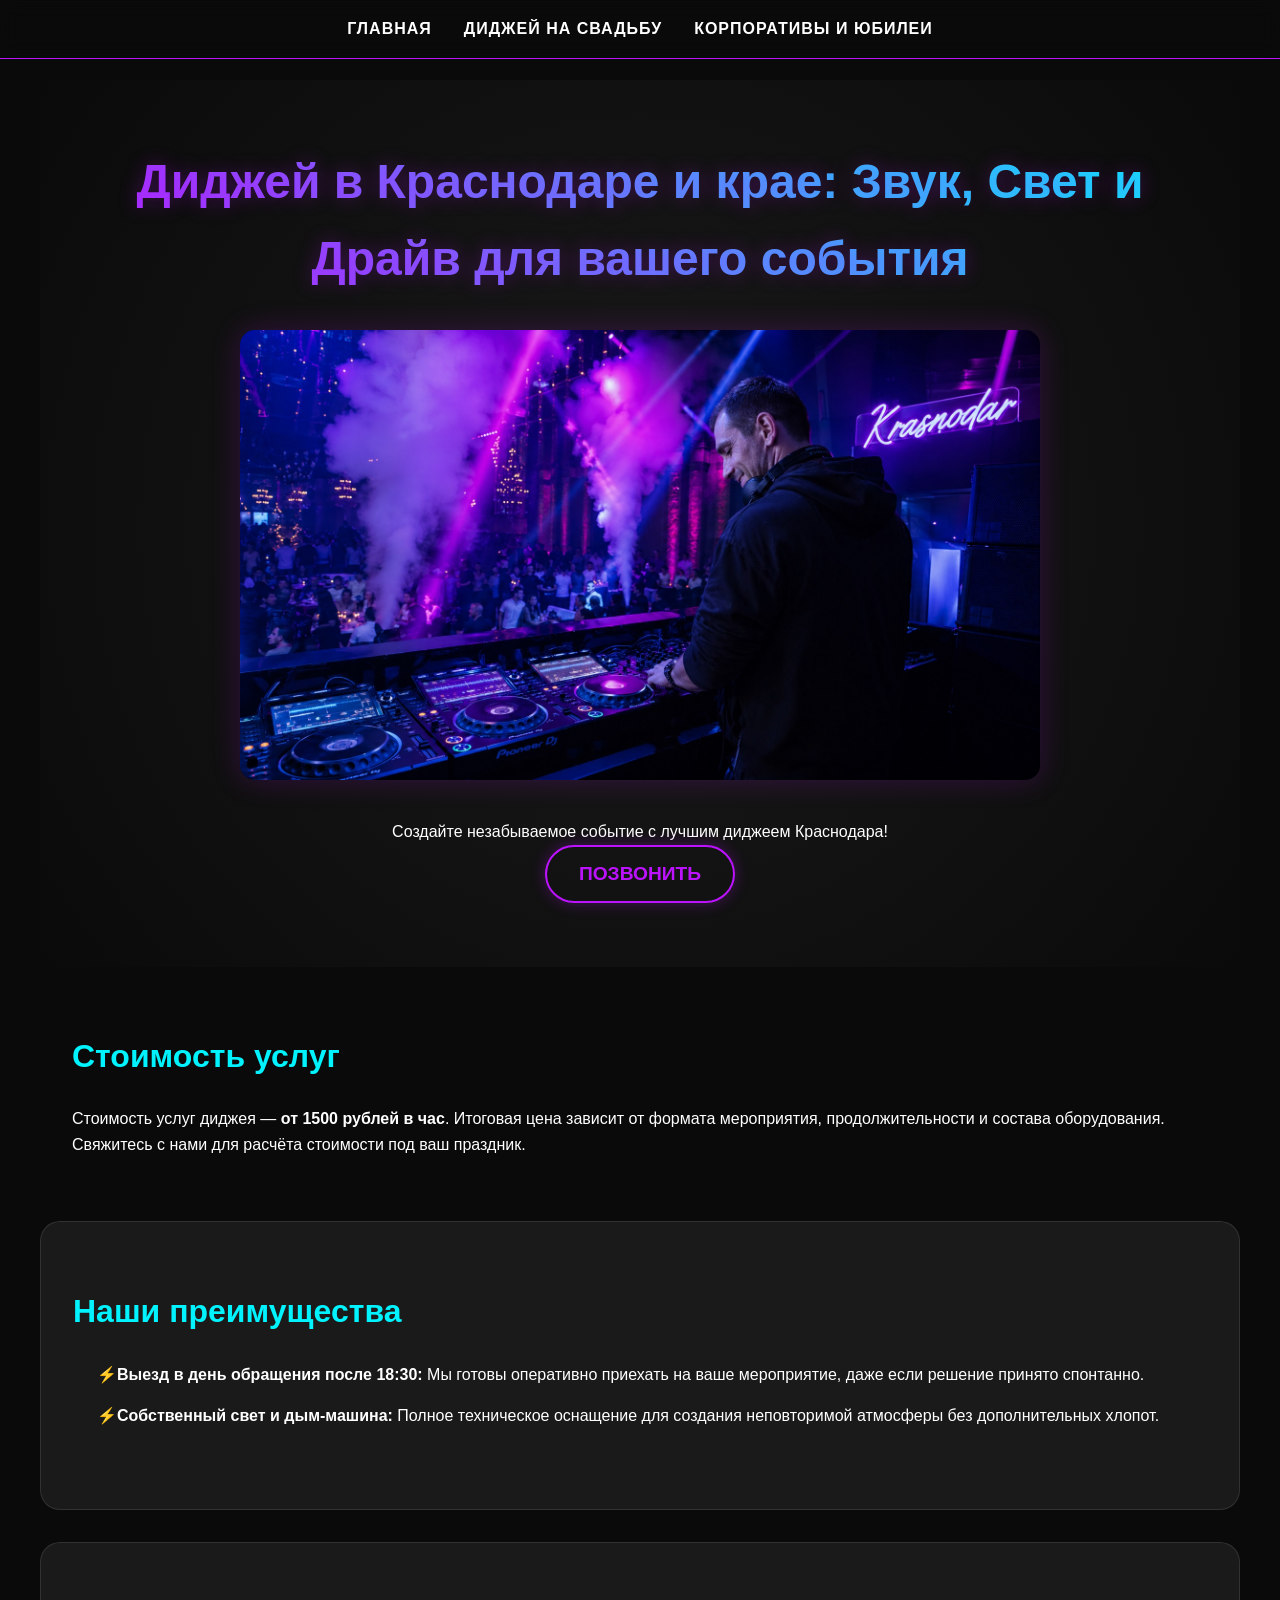
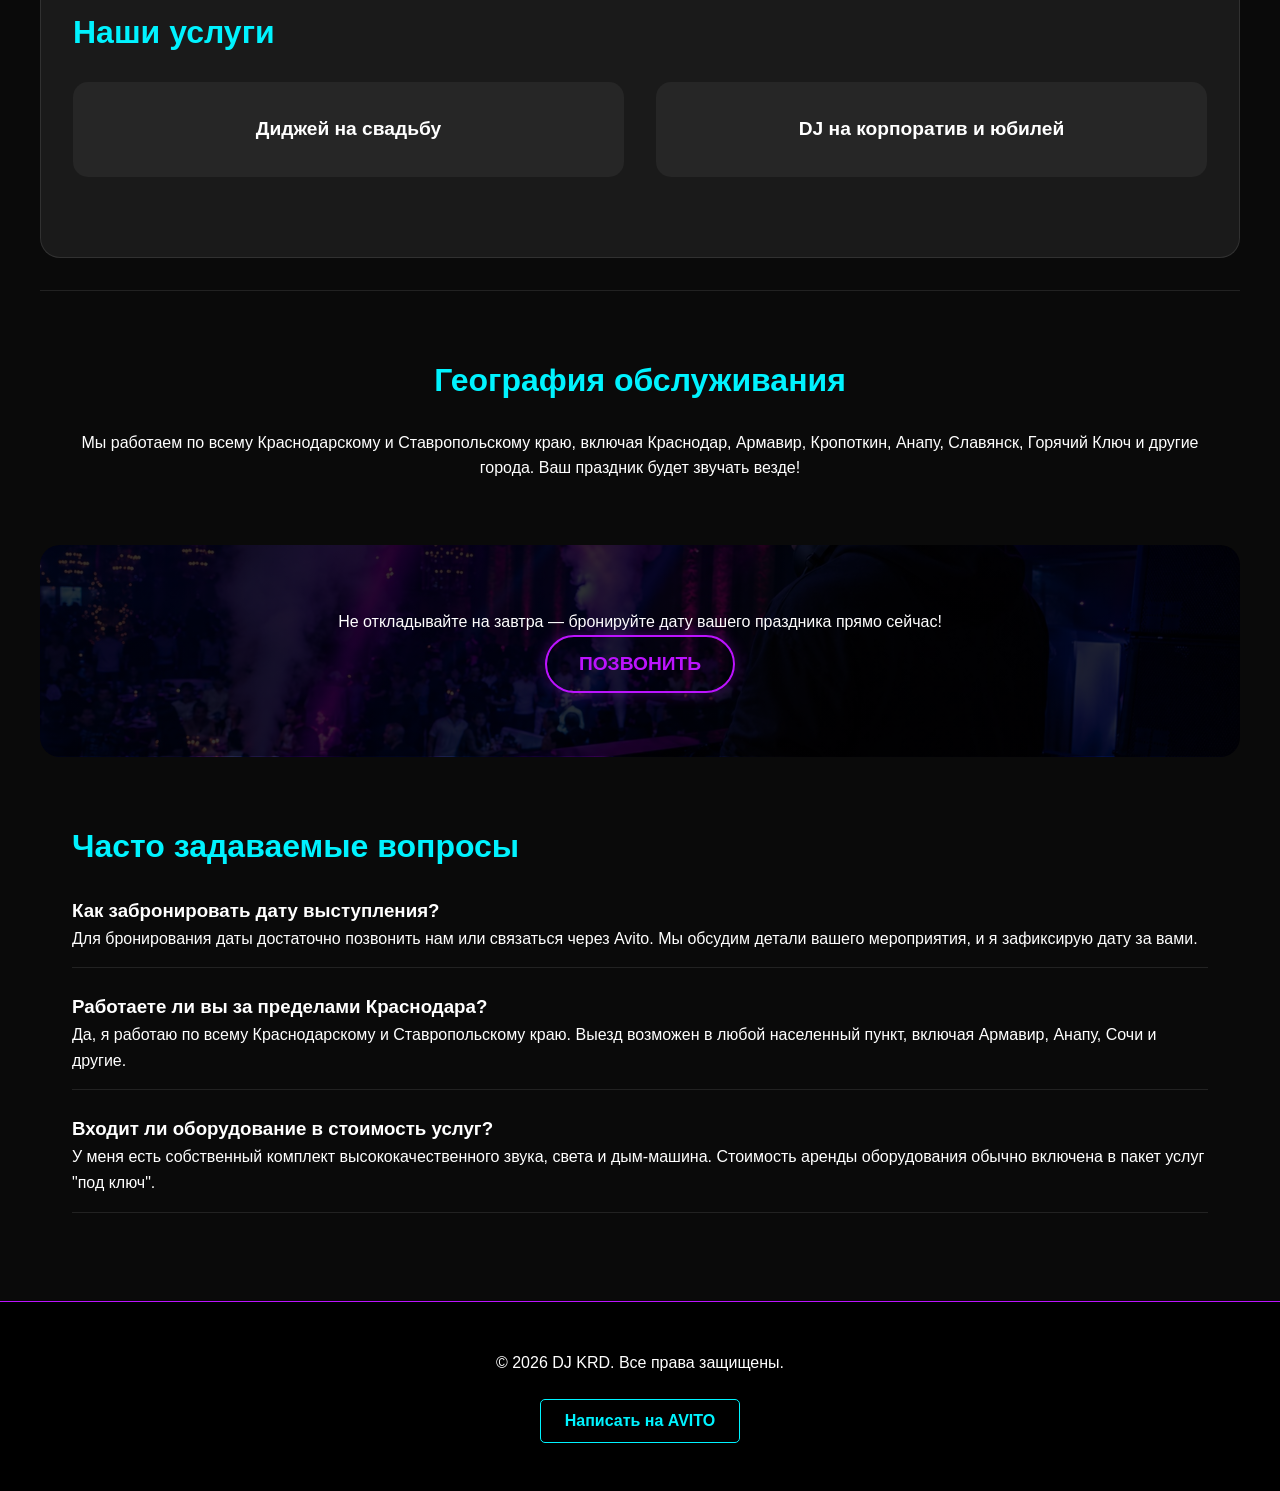
<file: index.html>
<!DOCTYPE html>
<html lang="ru">
<head>
    <meta charset="UTF-8">
    <meta name="viewport" content="width=device-width, initial-scale=1.0">
    <title>Диджей в Краснодаре — Заказать услуги DJ KRD</title>
    <meta name="description" content="Диджей для вашего торжества. Свет, дым, звук. Выезд по Краснодарскому и Ставропольскому краю. Звоните сейчас!">
    <link rel="stylesheet" href="style.css">  
    <link rel="icon" type="image/png" href="images/icon.png" sizes="32x32" />
    <link rel="icon" type="image/png" href="images/icon.png" sizes="16x16" />
    <link rel="apple-touch-icon" href="images/icon.png" />
    <link rel="canonical" href="https://dj-krd.pro/" />
<!-- Yandex.Metrika counter -->
<script type="text/javascript">
    (function(m,e,t,r,i,k,a){
        m[i]=m[i]||function(){(m[i].a=m[i].a||[]).push(arguments)};
        m[i].l=1*new Date();
        for (var j = 0; j < document.scripts.length; j++) {if (document.scripts[j].src === r) { return; }}
        k=e.createElement(t),a=e.getElementsByTagName(t)[0],k.async=1,k.src=r,a.parentNode.insertBefore(k,a)
    })(window, document,'script','https://mc.yandex.ru/metrika/tag.js?id=108971714', 'ym');

    ym(108971714, 'init', {ssr:true, webvisor:true, clickmap:true, ecommerce:"dataLayer", referrer: document.referrer, url: location.href, accurateTrackBounce:true, trackLinks:true});
</script>
<noscript><div><img src="https://mc.yandex.ru/watch/108971714" style="position:absolute; left:-9999px;" alt="" /></div></noscript>
<!-- /Yandex.Metrika counter -->

</head>
<body>
    <header>
        <nav>
            <a href="index.html">Главная</a>
            <a href="didjey-na-svadbu.html">Диджей на свадьбу</a>
            <a href="dj-na-korporativ.html">Корпоративы и Юбилеи</a>
        </nav>
    </header>

    <main>
        <section class="hero">
            <h1>Диджей в Краснодаре и крае: Звук, Свет и Драйв для вашего события</h1>
            <div class="hero-content">
                <img src="hero_dj.jpg" alt="Профессиональный Диджей в Краснодаре" class="hero-image">
                <p>Создайте незабываемое событие с лучшим диджеем Краснодара!</p>
                <button class="cta-button">Позвонить</button>
            </div>
        </section>

        <section class="pricing">
            <h2>Стоимость услуг</h2>
            <p>Стоимость услуг диджея — <strong>от 1500 рублей в час</strong>. Итоговая цена зависит от формата мероприятия, продолжительности и состава оборудования. Свяжитесь с нами для расчёта стоимости под ваш праздник.</p>
        </section>

        <section class="usp">
            <h2>Наши преимущества</h2>
            <ul>
                <li>⚡<strong>Выезд в день обращения после 18:30:</strong> Мы готовы оперативно приехать на ваше мероприятие, даже если решение принято спонтанно.</li>
                <li>⚡<strong>Собственный свет и дым-машина:</strong> Полное техническое оснащение для создания неповторимой атмосферы без дополнительных хлопот.</li>
            </ul>
        </section>

        <section class="services">
            <h2>Наши услуги</h2>
            <ul>
                <li><a href="didjey-na-svadbu.html">Диджей на свадьбу</a></li>
                <li><a href="dj-na-korporativ.html">DJ на корпоратив и юбилей</a></li>
            </ul>
        </section>

        <section class="geography">
            <h2>География обслуживания</h2>
            <p>Мы работаем по всему Краснодарскому и Ставропольскому краю, включая Краснодар, Армавир, Кропоткин, Анапу, Славянск, Горячий Ключ и другие города. Ваш праздник будет звучать везде!</p>
        </section>

        <section class="cta-bottom">
            <p>Не откладывайте на завтра — бронируйте дату вашего праздника прямо сейчас!</p>
            <button class="cta-button">Позвонить</button>
        </section>

        <section class="seo-keywords" style="display:none;">
            <p>Ключевые слова: праздник, торжество, бронирование даты, сезон 2026, светомузыка, диджей на свадьбу Краснодар, DJ на корпоратив, аренда звука и света.</p>
        </section>

        <section class="faq" itemscope itemtype="https://schema.org/FAQPage">
            <h2>Часто задаваемые вопросы</h2>
            <div class="faq-item" itemprop="mainEntity" itemscope itemtype="https://schema.org/Question">
                <h3 itemprop="name">Как забронировать дату выступления?</h3>
                <div itemprop="acceptedAnswer" itemscope itemtype="https://schema.org/Answer">
                    <p itemprop="text">Для бронирования даты достаточно позвонить нам или связаться через Avito. Мы обсудим детали вашего мероприятия, и я зафиксирую дату за вами.</p>
                </div>
            </div>
            <div class="faq-item" itemprop="mainEntity" itemscope itemtype="https://schema.org/Question">
                <h3 itemprop="name">Работаете ли вы за пределами Краснодара?</h3>
                <div itemprop="acceptedAnswer" itemscope itemtype="https://schema.org/Answer">
                    <p itemprop="text">Да, я работаю по всему Краснодарскому и Ставропольскому краю. Выезд возможен в любой населенный пункт, включая Армавир, Анапу, Сочи и другие.</p>
                </div>
            </div>
            <div class="faq-item" itemprop="mainEntity" itemscope itemtype="https://schema.org/Question">
                <h3 itemprop="name">Входит ли оборудование в стоимость услуг?</h3>
                <div itemprop="acceptedAnswer" itemscope itemtype="https://schema.org/Answer">
                    <p itemprop="text">У меня есть собственный комплект высококачественного звука, света и дым-машина. Стоимость аренды оборудования обычно включена в пакет услуг "под ключ".</p>
                </div>
            </div>
        </section>
    </main>

    <footer>
        <p>&copy; 2026 DJ KRD. Все права защищены.</p>
        <div class="social-links">
            <a href="https://www.avito.ru/krasnodar/predlozheniya_uslug/didzhey_s_oborudoniem_7612528596?utm_campaign=native&utm_medium=item_page_android&utm_source=soc_sharing_seller" target="_blank">Написать на AVITO</a>
        </div>
    </footer>

    <script src="script.js"></script>
</body>
</html>
</file>
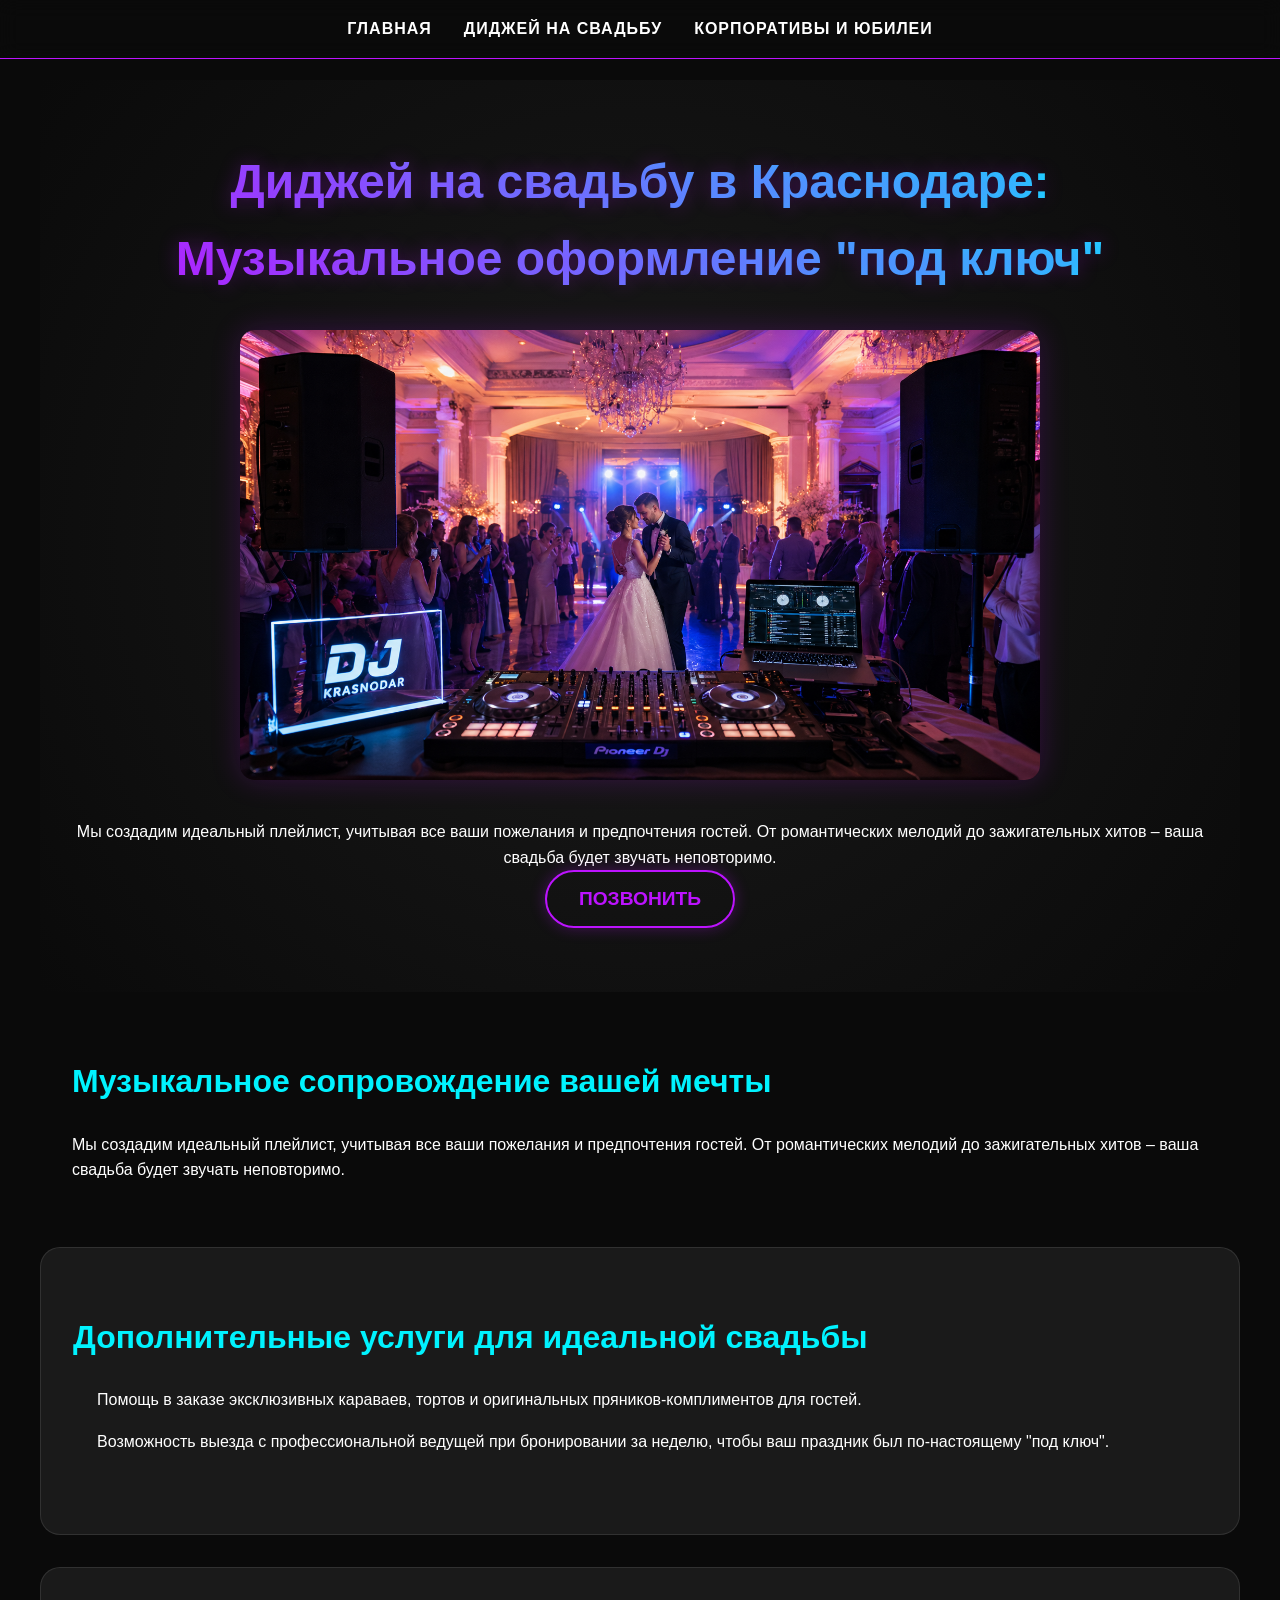
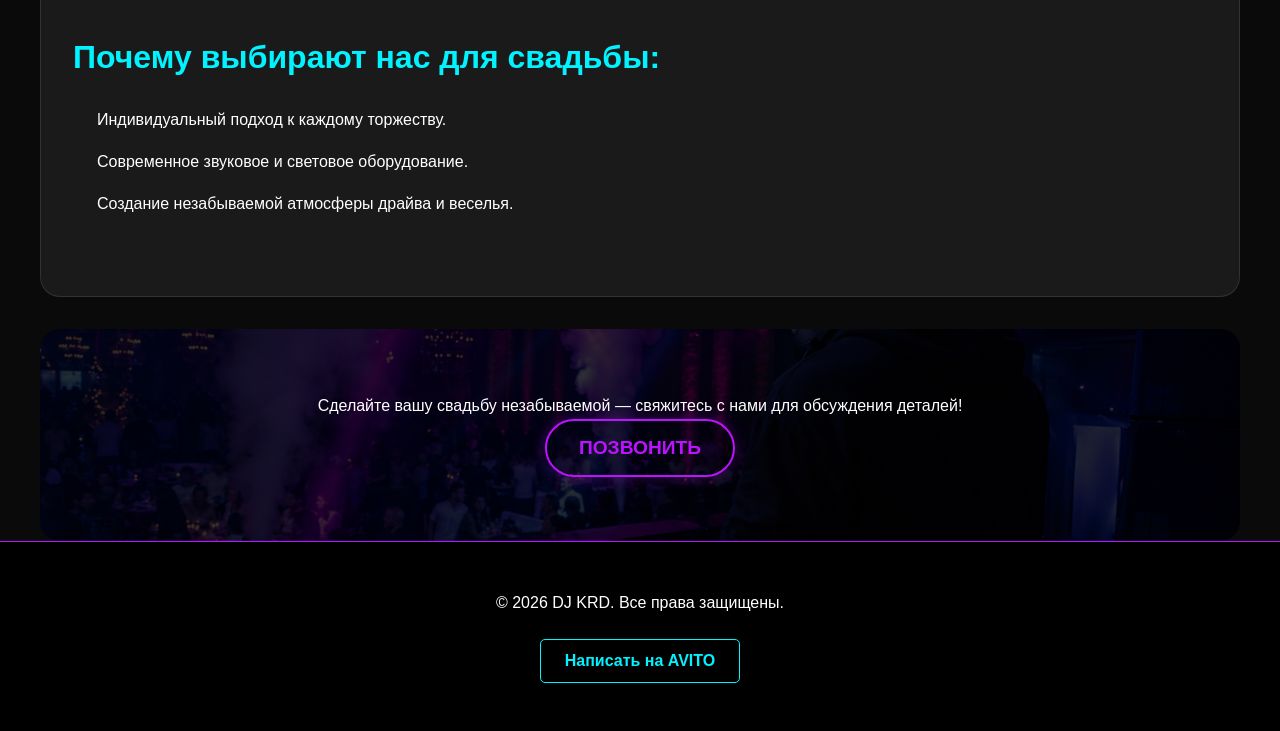
<file: didjey-na-svadbu.html>
<!DOCTYPE html>
<html lang="ru">
<head>
    <meta charset="UTF-8">
    <meta name="viewport" content="width=device-width, initial-scale=1.0">
    <title>Диджей на свадьбу в Краснодаре — Заказать услуги DJ KRD</title>
    <meta name="description" content="Профессиональный диджей для вашего торжества. Свет, дым, звук. Выезд по Краснодарскому и Ставропольскому краю. Звоните сейчас!">
    <link rel="stylesheet" href="style.css">  
    <link rel="icon" type="image/png" href="images/icon.png" sizes="32x32" />
    <link rel="icon" type="image/png" href="images/icon.png" sizes="16x16" />
    <link rel="apple-touch-icon" href="images/icon.png" />
    <link rel="canonical" href="https://dj-krd.pro/didjey-na-svadbu.html" />
<!-- Yandex.Metrika counter -->
<script type="text/javascript">
    (function(m,e,t,r,i,k,a){
        m[i]=m[i]||function(){(m[i].a=m[i].a||[]).push(arguments)};
        m[i].l=1*new Date();
        for (var j = 0; j < document.scripts.length; j++) {if (document.scripts[j].src === r) { return; }}
        k=e.createElement(t),a=e.getElementsByTagName(t)[0],k.async=1,k.src=r,a.parentNode.insertBefore(k,a)
    })(window, document,'script','https://mc.yandex.ru/metrika/tag.js?id=108971714', 'ym');

    ym(108971714, 'init', {ssr:true, webvisor:true, clickmap:true, ecommerce:"dataLayer", referrer: document.referrer, url: location.href, accurateTrackBounce:true, trackLinks:true});
</script>
<noscript><div><img src="https://mc.yandex.ru/watch/108971714" style="position:absolute; left:-9999px;" alt="" /></div></noscript>
<!-- /Yandex.Metrika counter -->
    
</head>
<body>
    <header>
        <nav>
            <a href="index.html">Главная</a>
            <a href="didjey-na-svadbu.html">Диджей на свадьбу</a>
            <a href="dj-na-korporativ.html">Корпоративы и Юбилеи</a>
        </nav>
    </header>

    <main>
        <section class="hero">
            <h1>Диджей на свадьбу в Краснодаре: Музыкальное оформление "под ключ"</h1>
            <div class="hero-content">
                <img src="wedding_dj.jpg" alt="Диджей на свадьбу в Краснодаре" class="hero-image">
                <p>Мы создадим идеальный плейлист, учитывая все ваши пожелания и предпочтения гостей. От романтических мелодий до зажигательных хитов – ваша свадьба будет звучать неповторимо.</p>
                <button class="cta-button">Позвонить</button>
            </div>
        </section>

        <section class="content-block">
            <h2>Музыкальное сопровождение вашей мечты</h2>
            <p>Мы создадим идеальный плейлист, учитывая все ваши пожелания и предпочтения гостей. От романтических мелодий до зажигательных хитов – ваша свадьба будет звучать неповторимо.</p>
        </section>

        <section class="additional-services">
            <h2>Дополнительные услуги для идеальной свадьбы</h2>
            <ul>
                <li>Помощь в заказе эксклюзивных караваев, тортов и оригинальных пряников-комплиментов для гостей.</li>
                <li>Возможность выезда с профессиональной ведущей при бронировании за неделю, чтобы ваш праздник был по-настоящему "под ключ".</li>
            </ul>
        </section>

        <section class="why-us">
            <h2>Почему выбирают нас для свадьбы:</h2>
            <ul>
                <li>Индивидуальный подход к каждому торжеству.</li>
                <li>Современное звуковое и световое оборудование.</li>
                <li>Создание незабываемой атмосферы драйва и веселья.</li>
            </ul>
        </section>

        <section class="cta-bottom">
            <p>Сделайте вашу свадьбу незабываемой — свяжитесь с нами для обсуждения деталей!</p>
            <button class="cta-button">Позвонить</button>
        </section>
    </main>

    <footer>
        <p>&copy; 2026 DJ KRD. Все права защищены.</p>
        <div class="social-links">
            <a href="https://www.avito.ru/krasnodar/predlozheniya_uslug/didzhey_s_oborudoniem_7612528596?utm_campaign=native&utm_medium=item_page_android&utm_source=soc_sharing_seller" target="_blank">Написать на AVITO</a>
        </div>
    </footer>

    <script src="script.js"></script>
</body>
</html>
</file>
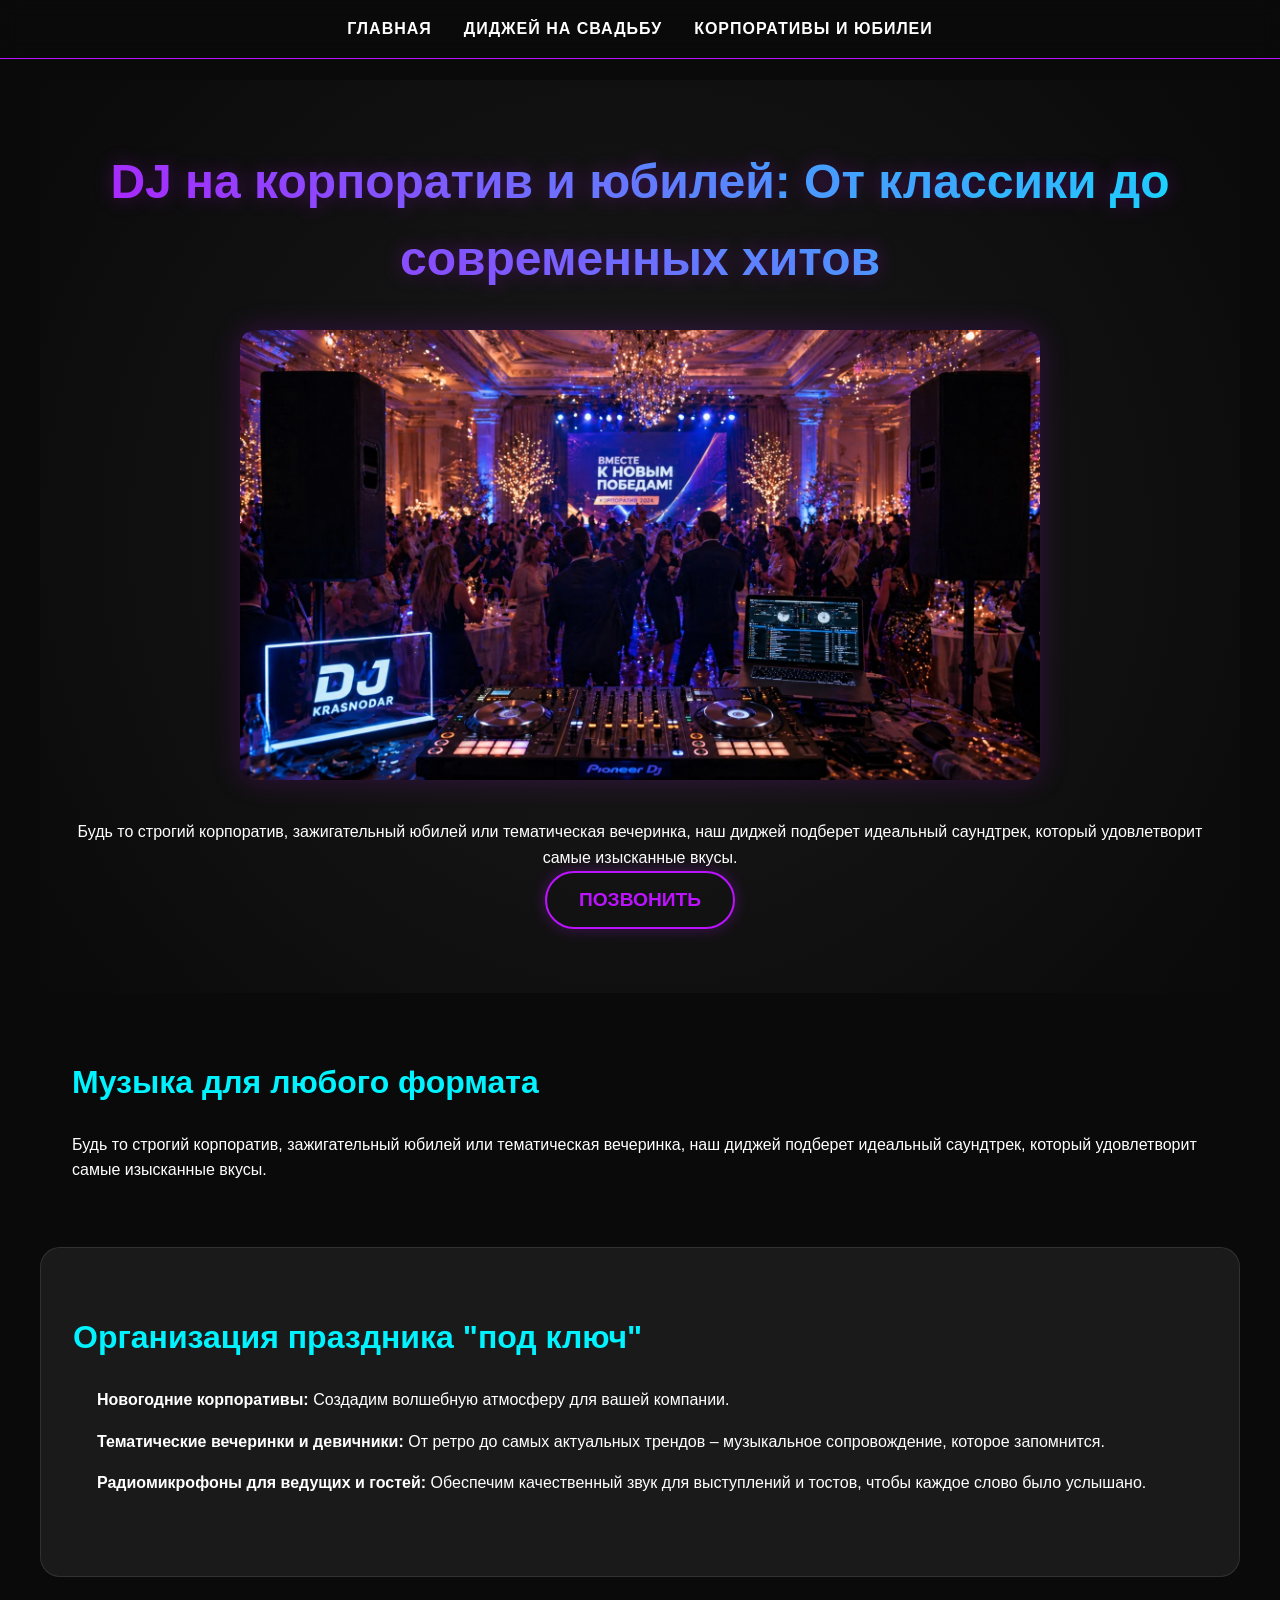
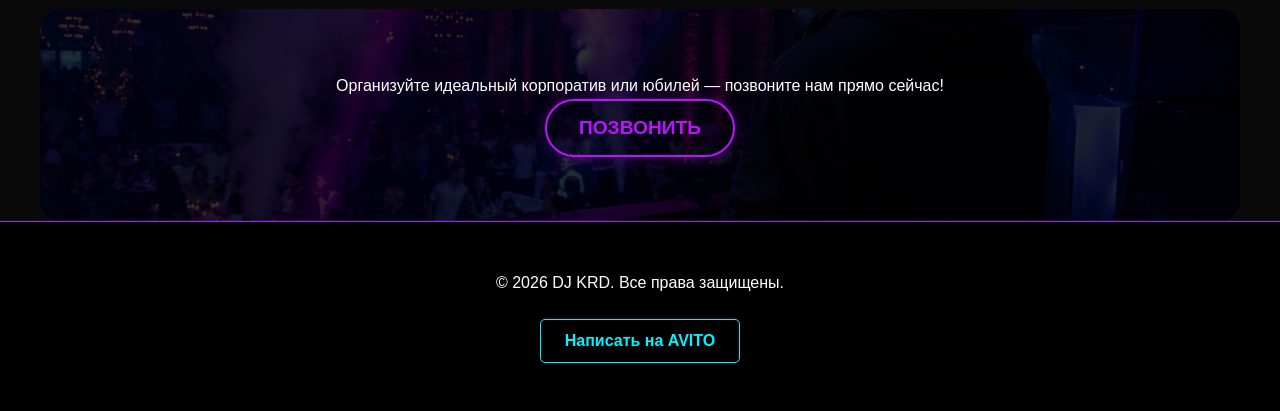
<file: dj-na-korporativ.html>
<!DOCTYPE html>
<html lang="ru">
<head>
    <meta charset="UTF-8">
    <meta name="viewport" content="width=device-width, initial-scale=1.0">
    <title>DJ на корпоратив в Краснодаре — Заказать услуги DJ KRD</title>
    <meta name="description" content="Диджей для вашего торжества. Свет, дым, звук. Выезд по Краснодарскому и Ставропольскому краю. Звоните сейчас!">
    <link rel="stylesheet" href="style.css">  
    <link rel="icon" type="image/png" href="images/icon.png" sizes="32x32" />
    <link rel="icon" type="image/png" href="images/icon.png" sizes="16x16" />
    <link rel="apple-touch-icon" href="images/icon.png" />
    <link rel="canonical" href="https://dj-krd.pro/dj-na-korporativ.html" />
<!-- Yandex.Metrika counter -->
<script type="text/javascript">
    (function(m,e,t,r,i,k,a){
        m[i]=m[i]||function(){(m[i].a=m[i].a||[]).push(arguments)};
        m[i].l=1*new Date();
        for (var j = 0; j < document.scripts.length; j++) {if (document.scripts[j].src === r) { return; }}
        k=e.createElement(t),a=e.getElementsByTagName(t)[0],k.async=1,k.src=r,a.parentNode.insertBefore(k,a)
    })(window, document,'script','https://mc.yandex.ru/metrika/tag.js?id=108971714', 'ym');

    ym(108971714, 'init', {ssr:true, webvisor:true, clickmap:true, ecommerce:"dataLayer", referrer: document.referrer, url: location.href, accurateTrackBounce:true, trackLinks:true});
</script>
<noscript><div><img src="https://mc.yandex.ru/watch/108971714" style="position:absolute; left:-9999px;" alt="" /></div></noscript>
<!-- /Yandex.Metrika counter -->
    
</head>
<body>
    <header>
        <nav>
            <a href="index.html">Главная</a>
            <a href="didjey-na-svadbu.html">Диджей на свадьбу</a>
            <a href="dj-na-korporativ.html">Корпоративы и Юбилеи</a>
        </nav>
    </header>

    <main>
        <section class="hero">
            <h1>DJ на корпоратив и юбилей: От классики до современных хитов</h1>
            <div class="hero-content">
                <img src="corporate_dj.jpg" alt="DJ на корпоратив и юбилей" class="hero-image">
                <p>Будь то строгий корпоратив, зажигательный юбилей или тематическая вечеринка, наш диджей подберет идеальный саундтрек, который удовлетворит самые изысканные вкусы.</p>
                <button class="cta-button">Позвонить</button>
            </div>
        </section>

        <section class="content-block">
            <h2>Музыка для любого формата</h2>
            <p>Будь то строгий корпоратив, зажигательный юбилей или тематическая вечеринка, наш диджей подберет идеальный саундтрек, который удовлетворит самые изысканные вкусы.</p>
        </section>

        <section class="additional-services">
            <h2>Организация праздника "под ключ"</h2>
            <ul>
                <li><strong>Новогодние корпоративы:</strong> Создадим волшебную атмосферу для вашей компании.</li>
                <li><strong>Тематические вечеринки и девичники:</strong> От ретро до самых актуальных трендов – музыкальное сопровождение, которое запомнится.</li>
                <li><strong>Радиомикрофоны для ведущих и гостей:</strong> Обеспечим качественный звук для выступлений и тостов, чтобы каждое слово было услышано.</li>
            </ul>
        </section>

        <section class="cta-bottom">
            <p>Организуйте идеальный корпоратив или юбилей — позвоните нам прямо сейчас!</p>
            <button class="cta-button">Позвонить</button>
        </section>
    </main>

    <footer>
        <p>&copy; 2026 DJ KRD. Все права защищены.</p>
        <div class="social-links">
            <a href="https://www.avito.ru/krasnodar/predlozheniya_uslug/didzhey_s_oborudoniem_7612528596?utm_campaign=native&utm_medium=item_page_android&utm_source=soc_sharing_seller" target="_blank">Написать на AVITO</a>
        </div>
    </footer>

    <script src="script.js"></script>
</body>
</html>
</file>
<file: style.css>
:root {
    --bg-color: #0a0a0a;
    --text-color: #ffffff;
    --accent-color: #bc13fe; /* Neon Purple */
    --secondary-accent: #00f3ff; /* Neon Blue */
    --card-bg: #1a1a1a;
    --transition: all 0.3s ease;
}

* {
    margin: 0;
    padding: 0;
    box-sizing: border-box;
}

body {
    font-family: 'Segoe UI', Tahoma, Geneva, Verdana, sans-serif;
    background-color: var(--bg-color);
    color: var(--text-color);
    line-height: 1.6;
    overflow-x: hidden;
}

header {
    background: rgba(10, 10, 10, 0.9);
    backdrop-filter: blur(10px);
    position: fixed;
    width: 100%;
    top: 0;
    z-index: 1000;
    padding: 1rem 0;
    border-bottom: 1px solid var(--accent-color);
}

nav {
    display: flex;
    justify-content: center;
    gap: 2rem;
}

nav a {
    color: var(--text-color);
    text-decoration: none;
    font-weight: 600;
    text-transform: uppercase;
    letter-spacing: 1px;
    transition: var(--transition);
}

nav a:hover {
    color: var(--accent-color);
    text-shadow: 0 0 10px var(--accent-color);
}

main {
    padding-top: 80px;
}

section {
    padding: 4rem 2rem;
    max-width: 1200px;
    margin: 0 auto;
}

.hero {
    text-align: center;
    min-height: 80vh;
    display: flex;
    flex-direction: column;
    justify-content: center;
    align-items: center;
    background: radial-gradient(circle at center, #1a1a1a 0%, #0a0a0a 100%);
}

.hero h1 {
    font-size: 3rem;
    margin-bottom: 2rem;
    background: linear-gradient(45deg, var(--accent-color), var(--secondary-accent));
    -webkit-background-clip: text;
    -webkit-text-fill-color: transparent;
    text-shadow: 0 0 20px rgba(188, 19, 254, 0.3);
}

.hero-image {
    width: 100%;
    max-width: 800px;
    border-radius: 15px;
    box-shadow: 0 0 30px rgba(188, 19, 254, 0.2);
    margin-bottom: 2rem;
}

.cta-button {
    background: transparent;
    color: var(--accent-color);
    border: 2px solid var(--accent-color);
    padding: 1rem 2rem;
    font-size: 1.2rem;
    font-weight: bold;
    text-transform: uppercase;
    cursor: pointer;
    border-radius: 50px;
    transition: var(--transition);
    box-shadow: 0 0 15px rgba(188, 19, 254, 0.3);
}

.cta-button:hover {
    background: var(--accent-color);
    color: white;
    box-shadow: 0 0 30px var(--accent-color);
    transform: translateY(-3px);
}

.usp, .services, .additional-services, .why-us, .equipment-list {
    background: var(--card-bg);
    border-radius: 20px;
    margin-bottom: 2rem;
    border: 1px solid rgba(255, 255, 255, 0.1);
}

h2 {
    color: var(--secondary-accent);
    margin-bottom: 1.5rem;
    font-size: 2rem;
}

ul {
    list-style: none;
}

ul li {
    margin-bottom: 1rem;
    padding-left: 1.5rem;
    position: relative;
}

ul li::before {
    content: '';
    position: absolute;
    left: 0;
    color: var(--accent-color);
}

.services ul {
    display: grid;
    grid-template-columns: repeat(auto-fit, minmax(250px, 1fr));
    gap: 2rem;
}

.services ul li {
    background: rgba(255, 255, 255, 0.05);
    padding: 2rem;
    border-radius: 15px;
    text-align: center;
    transition: var(--transition);
}

.services ul li:hover {
    transform: scale(1.05);
    border: 1px solid var(--secondary-accent);
}

.services a {
    color: var(--text-color);
    text-decoration: none;
    font-size: 1.2rem;
    font-weight: bold;
}

.geography {
    text-align: center;
    border-top: 1px solid rgba(255, 255, 255, 0.1);
}

.cta-bottom {
    text-align: center;
    background: linear-gradient(rgba(0,0,0,0.8), rgba(0,0,0,0.8)), url('hero_dj.jpg');
    background-size: cover;
    background-position: center;
    border-radius: 20px;
}

.faq-item {
    margin-bottom: 1.5rem;
    border-bottom: 1px solid rgba(255, 255, 255, 0.1);
    padding-bottom: 1rem;
}

footer {
    padding: 3rem 2rem;
    text-align: center;
    background: #000;
    border-top: 1px solid var(--accent-color);
}

.social-links {
    margin-top: 1.5rem;
    display: flex;
    justify-content: center;
    gap: 2rem;
}

.social-links a {
    color: var(--secondary-accent);
    text-decoration: none;
    font-weight: bold;
    border: 1px solid var(--secondary-accent);
    padding: 0.5rem 1.5rem;
    border-radius: 5px;
    transition: var(--transition);
}

.social-links a:hover {
    background: var(--secondary-accent);
    color: black;
}

/* Mobile First Adjustments */
@media (max-width: 768px) {
    nav {
        flex-direction: column;
        align-items: center;
        gap: 1rem;
    }
    
    .hero {
        min-height: 100vh;
        padding-top: 2rem;
    }
    
    .hero h1 {
        font-size: 1.8rem;
        line-height: 1.3;
        margin-bottom: 1.5rem;
    }
    
    section {
        padding: 2rem 1rem;
    }
    
    main {
        padding-top: 100px;
    }
}

/* Phone Modal Styles */
.phone-modal {
    display: none;
    position: fixed;
    top: 0;
    left: 0;
    width: 100%;
    height: 100%;
    background: rgba(0, 0, 0, 0.8);
    z-index: 2000;
    justify-content: center;
    align-items: center;
    backdrop-filter: blur(5px);
}

.phone-modal-content {
    background: var(--card-bg);
    border: 2px solid var(--accent-color);
    border-radius: 20px;
    padding: 2rem;
    text-align: center;
    position: relative;
    max-width: 400px;
    box-shadow: 0 0 40px rgba(188, 19, 254, 0.3);
    animation: slideUp 0.3s ease-out;
}

.phone-modal-content h2 {
    color: var(--secondary-accent);
    margin-bottom: 1rem;
    font-size: 1.8rem;
}

.phone-modal-content p {
    color: var(--text-color);
    margin-bottom: 1rem;
}

.phone-link {
    display: inline-block;
    color: var(--accent-color);
    font-size: 1.5rem;
    font-weight: bold;
    text-decoration: none;
    border: 2px solid var(--accent-color);
    padding: 1rem 2rem;
    border-radius: 50px;
    transition: var(--transition);
    margin-bottom: 1rem;
}

.phone-link:hover {
    background: var(--accent-color);
    color: white;
    box-shadow: 0 0 30px var(--accent-color);
}

.phone-hint {
    font-size: 0.9rem;
    color: var(--secondary-accent);
    margin-top: 1rem;
}

.phone-modal-close {
    position: absolute;
    top: 1rem;
    right: 1rem;
    background: transparent;
    border: none;
    color: var(--accent-color);
    font-size: 2rem;
    cursor: pointer;
    transition: var(--transition);
}

.phone-modal-close:hover {
    color: var(--secondary-accent);
    transform: rotate(90deg);
}

@keyframes slideUp {
    from {
        opacity: 0;
        transform: translateY(50px);
    }
    to {
        opacity: 1;
        transform: translateY(0);
    }
}

/* Animations */
@keyframes fadeIn {
    from { opacity: 0; transform: translateY(20px); }
    to { opacity: 1; transform: translateY(0); }
}

.hero, .usp, .services {
    animation: fadeIn 1s ease-out forwards;
}
</file>
